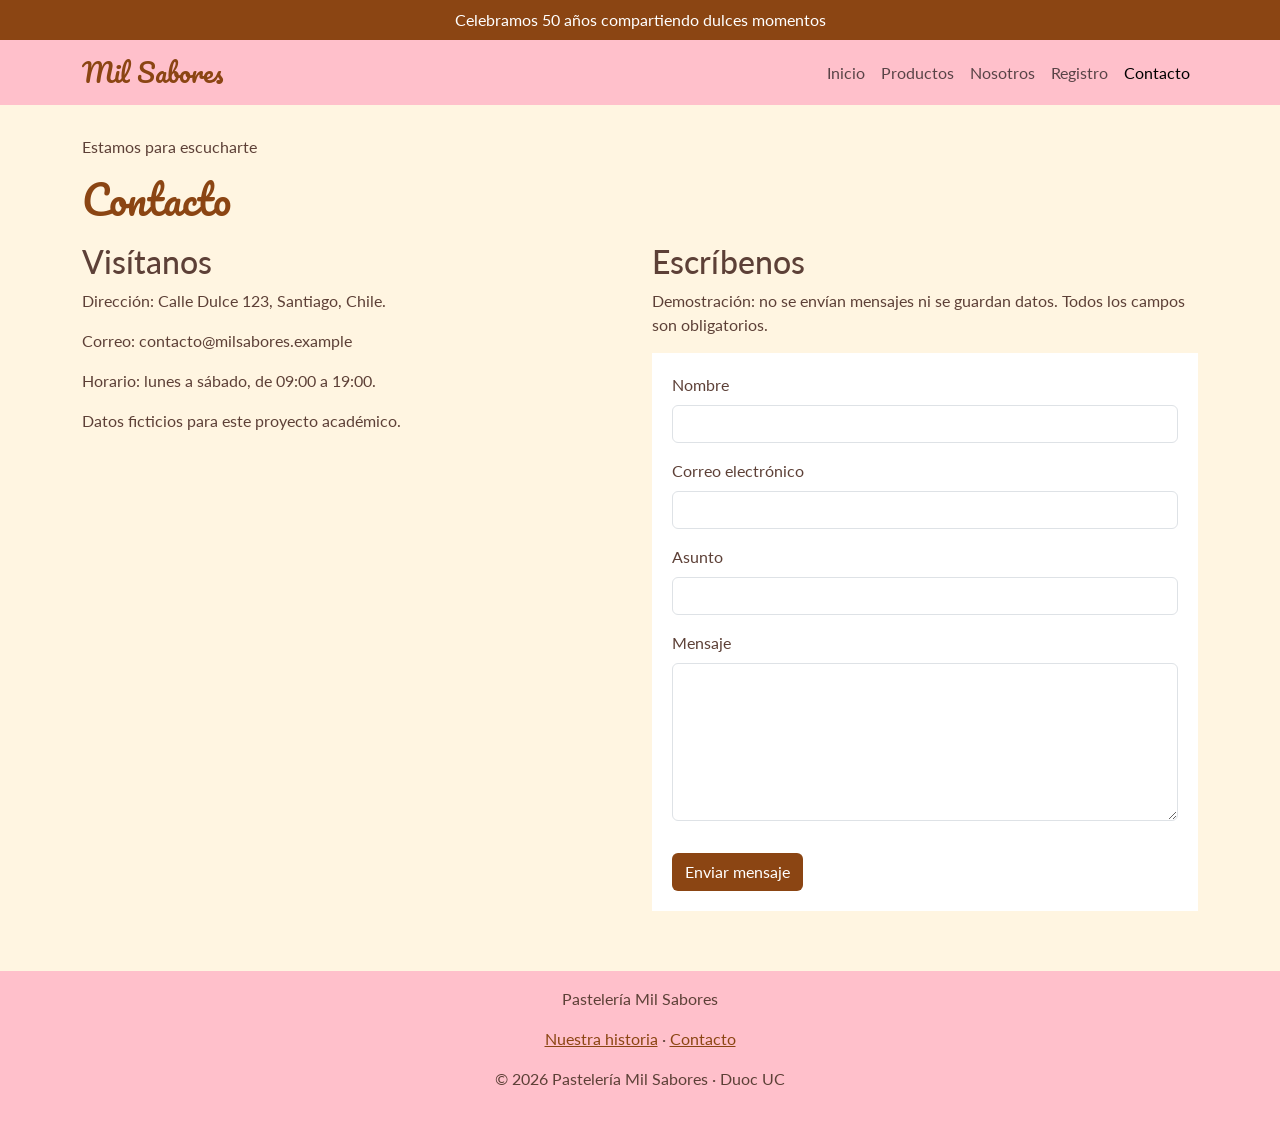
<file: contacto.html>
<!DOCTYPE html>
<html lang="es">
<head>
    <meta charset="UTF-8">
    <meta name="viewport" content="width=device-width, initial-scale=1.0">
    <title>Contacto | Pastelería Mil Sabores</title>
    <link href="https://cdn.jsdelivr.net/npm/bootstrap@5.3.8/dist/css/bootstrap.min.css" rel="stylesheet" integrity="sha384-sRIl4kxILFvY47J16cr9ZwB07vP4J8+LH7qKQnuqkuIAvNWLzeN8tE5YBujZqJLB" crossorigin="anonymous">
    <link rel="stylesheet" href="css/styles.css">
</head>
<body>
    <header>
        <p class="aniversario text-center py-2 mb-0">Celebramos 50 años compartiendo dulces momentos</p>
        <!-- Barra de navegación principal -->
        <nav class="navbar navbar-expand-lg" aria-label="Menú principal">
            <div class="container">
                <a class="navbar-brand" href="index.html">Mil Sabores</a>
                <button class="navbar-toggler" type="button" data-bs-toggle="collapse" data-bs-target="#menuPrincipal" aria-controls="menuPrincipal" aria-expanded="false" aria-label="Abrir o cerrar menú">
                    <span class="navbar-toggler-icon"></span>
                </button>
                <div class="collapse navbar-collapse" id="menuPrincipal">
                    <ul class="navbar-nav ms-auto">
                        <li class="nav-item"><a class="nav-link" href="index.html">Inicio</a></li>
                        <li class="nav-item"><a class="nav-link" href="productos.html">Productos</a></li>
                        <li class="nav-item"><a class="nav-link" href="nosotros.html">Nosotros</a></li>
                        <li class="nav-item"><a class="nav-link" href="registro.html">Registro</a></li>
                        <li class="nav-item"><a class="nav-link active" href="contacto.html" aria-current="page">Contacto</a></li>
                    </ul>
                </div>
            </div>
        </nav>
    </header>
    <main class="container">

        <section>
            <p class="etiqueta">Estamos para escucharte</p>
            <h1 class="titulo-principal">Contacto</h1>
            <div class="row">
                <article class="col-12 col-md-6 mb-3">
                    <h2>Visítanos</h2>
                    <p>Dirección: Calle Dulce 123, Santiago, Chile.</p>
                    <p>Correo: contacto@milsabores.example</p>
                    <p>Horario: lunes a sábado, de 09:00 a 19:00.</p>
                    <p class="nota">Datos ficticios para este proyecto académico.</p>
                </article>
                <section class="col-12 col-md-6 mt-0">
                    <h2>Escríbenos</h2>
                    <p>Demostración: no se envían mensajes ni se guardan datos. Todos los campos son obligatorios.</p>
                    <form onsubmit="return validarContacto()">
                        <label class="form-label" for="nombre-contacto">Nombre</label>
                        <input class="form-control mb-3" id="nombre-contacto" name="nombre" type="text" autocomplete="name" required>
                        <label class="form-label" for="correo-contacto">Correo electrónico</label>
                        <input class="form-control mb-3" id="correo-contacto" name="correo" type="email" autocomplete="email" required>
                        <label class="form-label" for="asunto">Asunto</label>
                        <input class="form-control mb-3" id="asunto" name="asunto" type="text" required>
                        <label class="form-label" for="mensaje">Mensaje</label>
                        <textarea class="form-control mb-3" id="mensaje" name="mensaje" rows="6" required></textarea>
                        <button class="btn boton mt-3" type="submit">Enviar mensaje</button>
                    </form>
                </section>
            </div>
        </section>
    </main>
    <footer class="text-center py-3">
        <p>Pastelería Mil Sabores</p>
        <p><a href="nosotros.html">Nuestra historia</a> · <a href="contacto.html">Contacto</a></p>
        <p>© 2026 Pastelería Mil Sabores · Duoc UC</p>
    </footer>
    <script src="https://cdn.jsdelivr.net/npm/bootstrap@5.3.8/dist/js/bootstrap.bundle.min.js" integrity="sha384-FKyoEForCGlyvwx9Hj09JcYn3nv7wiPVlz7YYwJrWVcXK/BmnVDxM+D2scQbITxI" crossorigin="anonymous"></script>
    <script src="js/validaciones.js"></script>
</body>
</html>
</file>
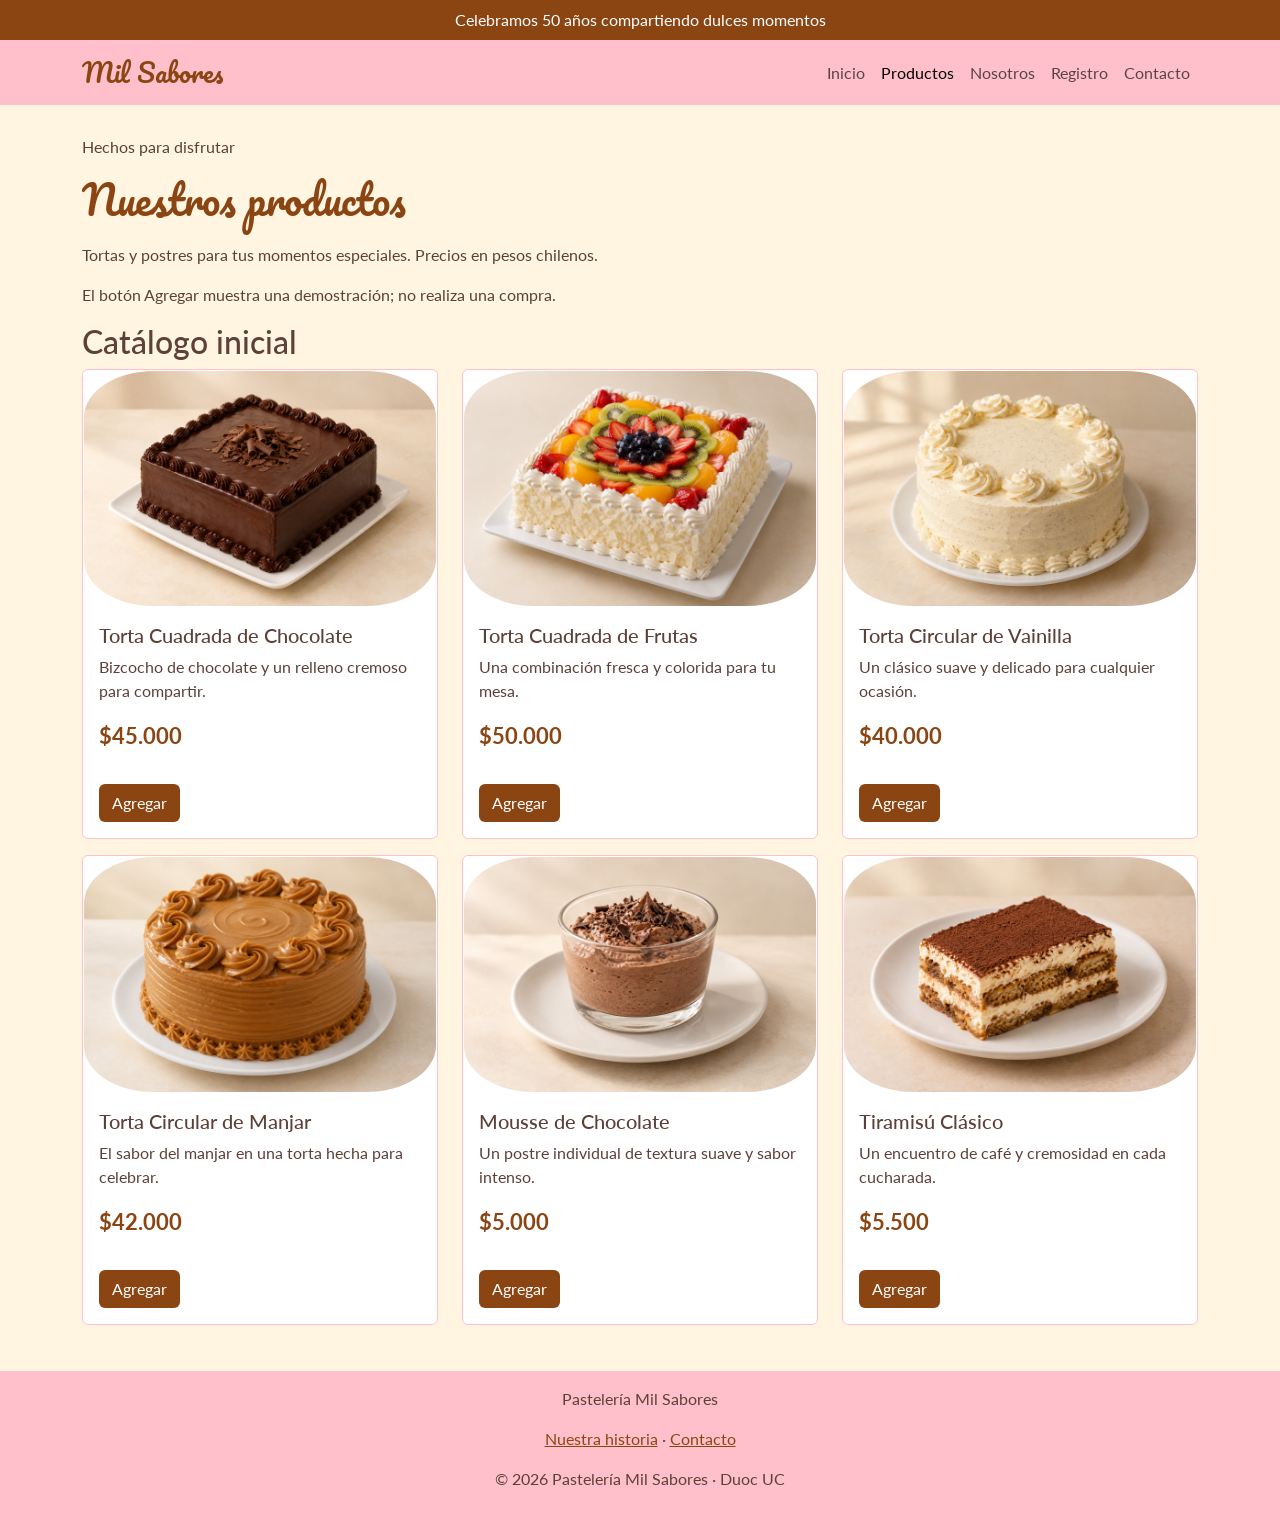
<file: productos.html>
<!DOCTYPE html>
<html lang="es">
<head>
    <meta charset="UTF-8">
    <meta name="viewport" content="width=device-width, initial-scale=1.0">
    <title>Productos | Pastelería Mil Sabores</title>
    <link href="https://cdn.jsdelivr.net/npm/bootstrap@5.3.8/dist/css/bootstrap.min.css" rel="stylesheet" integrity="sha384-sRIl4kxILFvY47J16cr9ZwB07vP4J8+LH7qKQnuqkuIAvNWLzeN8tE5YBujZqJLB" crossorigin="anonymous">
    <link rel="stylesheet" href="css/styles.css">
</head>
<body>
    <header>
        <p class="aniversario text-center py-2 mb-0">Celebramos 50 años compartiendo dulces momentos</p>
        <!-- Barra de navegación principal -->
        <nav class="navbar navbar-expand-lg" aria-label="Menú principal">
            <div class="container">
                <a class="navbar-brand" href="index.html">Mil Sabores</a>
                <button class="navbar-toggler" type="button" data-bs-toggle="collapse" data-bs-target="#menuPrincipal" aria-controls="menuPrincipal" aria-expanded="false" aria-label="Abrir o cerrar menú">
                    <span class="navbar-toggler-icon"></span>
                </button>
                <div class="collapse navbar-collapse" id="menuPrincipal">
                    <ul class="navbar-nav ms-auto">
                        <li class="nav-item"><a class="nav-link" href="index.html">Inicio</a></li>
                        <li class="nav-item"><a class="nav-link active" href="productos.html" aria-current="page">Productos</a></li>
                        <li class="nav-item"><a class="nav-link" href="nosotros.html">Nosotros</a></li>
                        <li class="nav-item"><a class="nav-link" href="registro.html">Registro</a></li>
                        <li class="nav-item"><a class="nav-link" href="contacto.html">Contacto</a></li>
                    </ul>
                </div>
            </div>
        </nav>
    </header>
    <main class="container">

        <section>
            <p class="etiqueta">Hechos para disfrutar</p>
            <h1 class="titulo-principal">Nuestros productos</h1>
            <p>Tortas y postres para tus momentos especiales. Precios en pesos chilenos.</p>
            <p class="nota">El botón Agregar muestra una demostración; no realiza una compra.</p>
            <h2>Catálogo inicial</h2>
        <div class="row">
            <div class="col-12 col-md-6 col-lg-4 mb-3">
            <article class="card h-100">
                <img class="card-img-top img-fluid" src="img/torta_cuadrada_chocolate.png" alt="Torta cuadrada de chocolate con cobertura y decoraciones de chocolate" width="1536" height="1024" loading="lazy">
                <div class="card-body">
                    <h3 class="card-title h5">Torta Cuadrada de Chocolate</h3>
                    <p class="card-text">Bizcocho de chocolate y un relleno cremoso para compartir.</p>
                    <p class="precio">$45.000</p>
                    <button class="btn boton mt-3" type="button" onclick="agregarProducto()">Agregar</button>
                </div>
            </article>
            </div>
            <div class="col-12 col-md-6 col-lg-4 mb-3">
            <article class="card h-100">
                <img class="card-img-top img-fluid" src="img/torta_cuadrada_frutas.png" alt="Torta cuadrada de frutas con crema, frutillas, kiwi y duraznos" width="1536" height="1024" loading="lazy">
                <div class="card-body">
                    <h3 class="card-title h5">Torta Cuadrada de Frutas</h3>
                    <p class="card-text">Una combinación fresca y colorida para tu mesa.</p>
                    <p class="precio">$50.000</p>
                    <button class="btn boton mt-3" type="button" onclick="agregarProducto()">Agregar</button>
                </div>
            </article>
            </div>
            <div class="col-12 col-md-6 col-lg-4 mb-3">
            <article class="card h-100">
                <img class="card-img-top img-fluid" src="img/torta_circular_vainilla.png" alt="Torta circular de vainilla con crema y rosetones" width="1536" height="1024" loading="lazy">
                <div class="card-body">
                    <h3 class="card-title h5">Torta Circular de Vainilla</h3>
                    <p class="card-text">Un clásico suave y delicado para cualquier ocasión.</p>
                    <p class="precio">$40.000</p>
                    <button class="btn boton mt-3" type="button" onclick="agregarProducto()">Agregar</button>
                </div>
            </article>
            </div>
            <div class="col-12 col-md-6 col-lg-4 mb-3">
            <article class="card h-100">
                <img class="card-img-top img-fluid" src="img/torta_circular_manjar.png" alt="Torta circular de manjar con cobertura de dulce de leche" width="1536" height="1024" loading="lazy">
                <div class="card-body">
                    <h3 class="card-title h5">Torta Circular de Manjar</h3>
                    <p class="card-text">El sabor del manjar en una torta hecha para celebrar.</p>
                    <p class="precio">$42.000</p>
                    <button class="btn boton mt-3" type="button" onclick="agregarProducto()">Agregar</button>
                </div>
            </article>
            </div>
            <div class="col-12 col-md-6 col-lg-4 mb-3">
            <article class="card h-100">
                <img class="card-img-top img-fluid" src="img/mousse_chocolate.png" alt="Mousse de chocolate en un recipiente de vidrio con virutas de chocolate" width="1536" height="1024" loading="lazy">
                <div class="card-body">
                    <h3 class="card-title h5">Mousse de Chocolate</h3>
                    <p class="card-text">Un postre individual de textura suave y sabor intenso.</p>
                    <p class="precio">$5.000</p>
                    <button class="btn boton mt-3" type="button" onclick="agregarProducto()">Agregar</button>
                </div>
            </article>
            </div>
            <div class="col-12 col-md-6 col-lg-4 mb-3">
            <article class="card h-100">
                <img class="card-img-top img-fluid" src="img/tiramisu_clasico.png" alt="Porción de tiramisú clásico con capas de crema y cacao" width="1536" height="1024" loading="lazy">
                <div class="card-body">
                    <h3 class="card-title h5">Tiramisú Clásico</h3>
                    <p class="card-text">Un encuentro de café y cremosidad en cada cucharada.</p>
                    <p class="precio">$5.500</p>
                    <button class="btn boton mt-3" type="button" onclick="agregarProducto()">Agregar</button>
                </div>
            </article>
            </div>
        </div>
        </section>
    </main>
    <footer class="text-center py-3">
        <p>Pastelería Mil Sabores</p>
        <p><a href="nosotros.html">Nuestra historia</a> · <a href="contacto.html">Contacto</a></p>
        <p>© 2026 Pastelería Mil Sabores · Duoc UC</p>
    </footer>
    <script src="https://cdn.jsdelivr.net/npm/bootstrap@5.3.8/dist/js/bootstrap.bundle.min.js" integrity="sha384-FKyoEForCGlyvwx9Hj09JcYn3nv7wiPVlz7YYwJrWVcXK/BmnVDxM+D2scQbITxI" crossorigin="anonymous"></script>
    <script src="js/validaciones.js"></script>
</body>
</html>
</file>
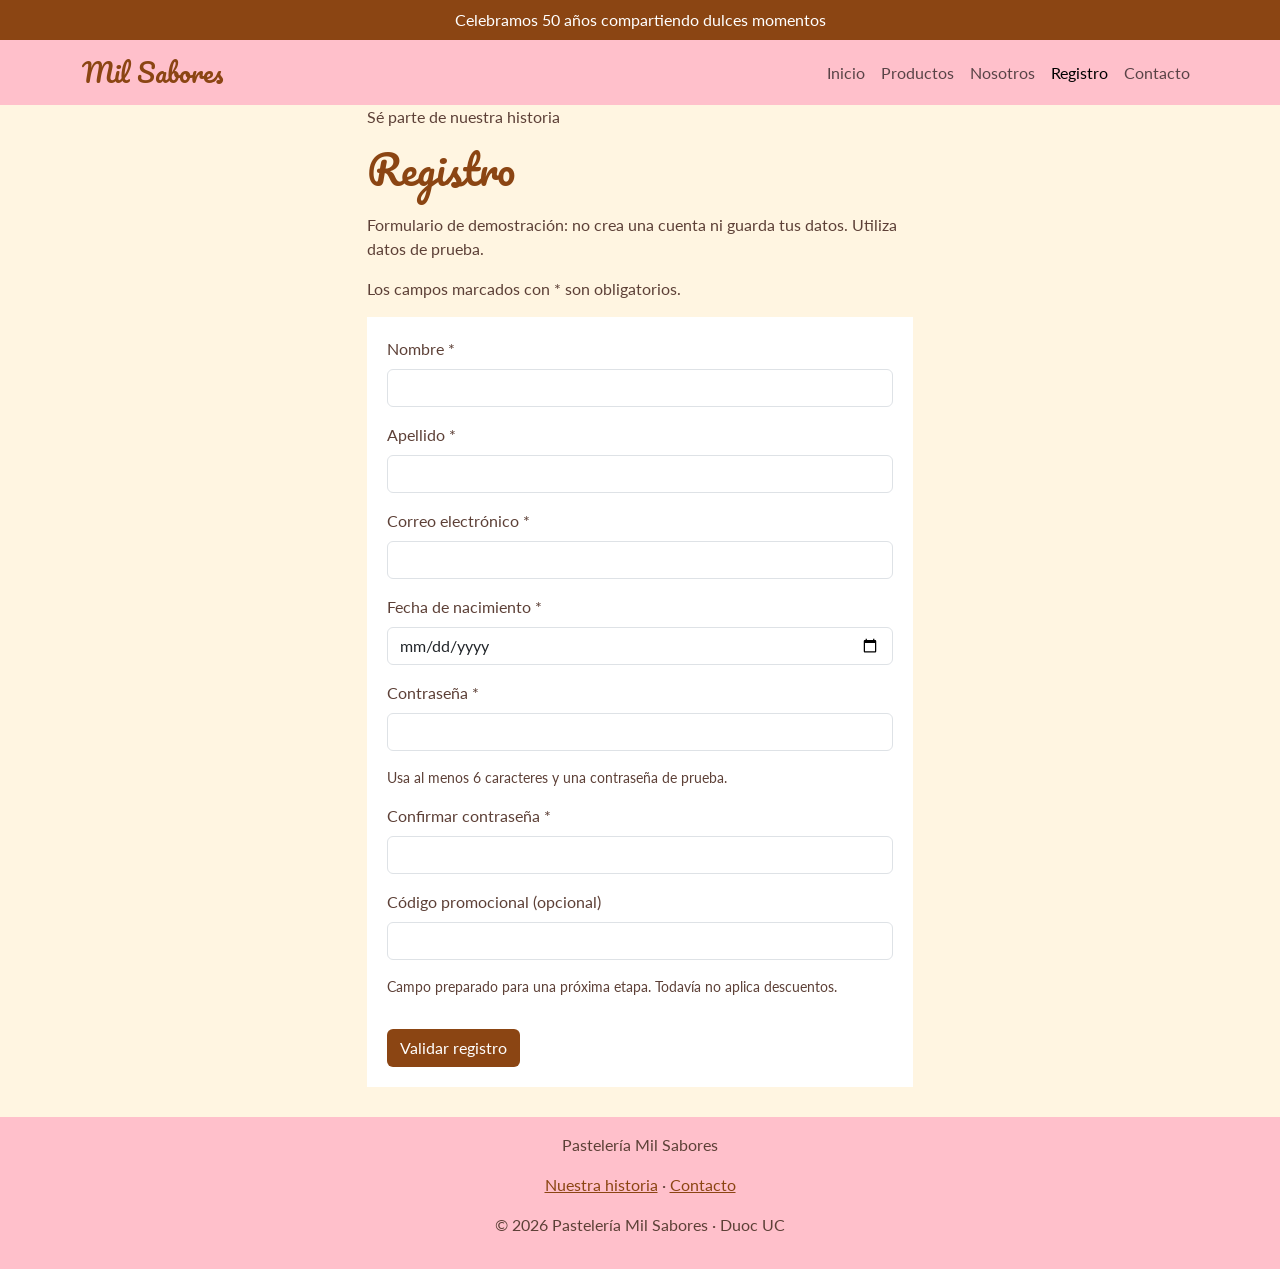
<file: registro.html>
<!DOCTYPE html>
<html lang="es">
<head>
    <meta charset="UTF-8">
    <meta name="viewport" content="width=device-width, initial-scale=1.0">
    <title>Registro | Pastelería Mil Sabores</title>
    <link href="https://cdn.jsdelivr.net/npm/bootstrap@5.3.8/dist/css/bootstrap.min.css" rel="stylesheet" integrity="sha384-sRIl4kxILFvY47J16cr9ZwB07vP4J8+LH7qKQnuqkuIAvNWLzeN8tE5YBujZqJLB" crossorigin="anonymous">
    <link rel="stylesheet" href="css/styles.css">
</head>
<body>
    <header>
        <p class="aniversario text-center py-2 mb-0">Celebramos 50 años compartiendo dulces momentos</p>
        <!-- Barra de navegación principal -->
        <nav class="navbar navbar-expand-lg" aria-label="Menú principal">
            <div class="container">
                <a class="navbar-brand" href="index.html">Mil Sabores</a>
                <button class="navbar-toggler" type="button" data-bs-toggle="collapse" data-bs-target="#menuPrincipal" aria-controls="menuPrincipal" aria-expanded="false" aria-label="Abrir o cerrar menú">
                    <span class="navbar-toggler-icon"></span>
                </button>
                <div class="collapse navbar-collapse" id="menuPrincipal">
                    <ul class="navbar-nav ms-auto">
                        <li class="nav-item"><a class="nav-link" href="index.html">Inicio</a></li>
                        <li class="nav-item"><a class="nav-link" href="productos.html">Productos</a></li>
                        <li class="nav-item"><a class="nav-link" href="nosotros.html">Nosotros</a></li>
                        <li class="nav-item"><a class="nav-link active" href="registro.html" aria-current="page">Registro</a></li>
                        <li class="nav-item"><a class="nav-link" href="contacto.html">Contacto</a></li>
                    </ul>
                </div>
            </div>
        </nav>
    </header>
    <main class="container">

        <section class="row justify-content-center">
            <div class="col-12 col-md-8 col-lg-6">
            <p class="etiqueta">Sé parte de nuestra historia</p>
            <h1 class="titulo-principal">Registro</h1>
            <p>Formulario de demostración: no crea una cuenta ni guarda tus datos. Utiliza datos de prueba.</p>
            <p>Los campos marcados con * son obligatorios.</p>
<form onsubmit="return validarRegistro()">
                <label class="form-label" for="nombre">Nombre *</label>
                <input class="form-control mb-3" id="nombre" name="nombre" type="text" autocomplete="given-name" required>
                <label class="form-label" for="apellido">Apellido *</label>
                <input class="form-control mb-3" id="apellido" name="apellido" type="text" autocomplete="family-name" required>
                <label class="form-label" for="correo">Correo electrónico *</label>
                <input class="form-control mb-3" id="correo" name="correo" type="email" autocomplete="email" required>
                <label class="form-label" for="fecha">Fecha de nacimiento *</label>
                <input class="form-control mb-3" id="fecha" name="fecha" type="date" autocomplete="bday" required>
                <label class="form-label" for="contrasena">Contraseña *</label>
                <input class="form-control mb-3" id="contrasena" name="contrasena" type="password" minlength="6" autocomplete="new-password" aria-describedby="ayuda-clave" required>
                <small class="d-block mb-3" id="ayuda-clave">Usa al menos 6 caracteres y una contraseña de prueba.</small>
                <label class="form-label" for="confirmar">Confirmar contraseña *</label>
                <input class="form-control mb-3" id="confirmar" name="confirmar" type="password" minlength="6" autocomplete="new-password" required>
                <label class="form-label" for="codigo">Código promocional (opcional)</label>
                <input class="form-control mb-3" id="codigo" name="codigo" type="text" aria-describedby="ayuda-codigo">
                <small class="d-block mb-3" id="ayuda-codigo">Campo preparado para una próxima etapa. Todavía no aplica descuentos.</small>
                <button class="btn boton mt-3" type="submit">Validar registro</button>
            </form>
            </div>
        </section>
    </main>
    <footer class="text-center py-3">
        <p>Pastelería Mil Sabores</p>
        <p><a href="nosotros.html">Nuestra historia</a> · <a href="contacto.html">Contacto</a></p>
        <p>© 2026 Pastelería Mil Sabores · Duoc UC</p>
    </footer>
    <script src="https://cdn.jsdelivr.net/npm/bootstrap@5.3.8/dist/js/bootstrap.bundle.min.js" integrity="sha384-FKyoEForCGlyvwx9Hj09JcYn3nv7wiPVlz7YYwJrWVcXK/BmnVDxM+D2scQbITxI" crossorigin="anonymous"></script>
    <script src="js/validaciones.js"></script>
</body>
</html>
</file>
<file: css/styles.css>
@import url('https://fonts.googleapis.com/css2?family=Lato:wght@400;700&family=Pacifico&display=swap');

body {
    background-color: #FFF5E1;
    color: #5D4037;
    font-family: 'Lato', Arial, sans-serif;
}

header {
    background-color: #FFC0CB;
}

.aniversario {
    background-color: #8B4513;
    color: white;
}

.navbar-brand {
    font-family: 'Pacifico', cursive;
    font-size: 26px;
    color: #8B4513;
}

.titulo-principal {
    font-family: 'Pacifico', cursive;
    color: #8B4513;
    margin-bottom: 20px;
}

section {
    margin-top: 30px;
    margin-bottom: 30px;
}

.card {
    background-color: white;
    color: #5D4037;
    border-color: #FFC0CB;
}

.precio {
    color: #8B4513;
    font-size: 22px;
    font-weight: bold;
}

.boton {
    background-color: #8B4513;
    color: white;
}

.boton:hover {
    background-color: #5D4037;
    color: white;
}

.promociones {
    background-color: #FFC0CB;
    padding: 20px;
}

form {
    background-color: white;
    padding: 20px;
}

a {
    color: #8B4513;
}

footer {
    background-color: #FFC0CB;
}


.img-fluid{
border-radius: 20%;
border :solid 1px white;
}

.img-fluid:hover{
border-radius: 45%;
transition: 1.5s;
   }
</file>
